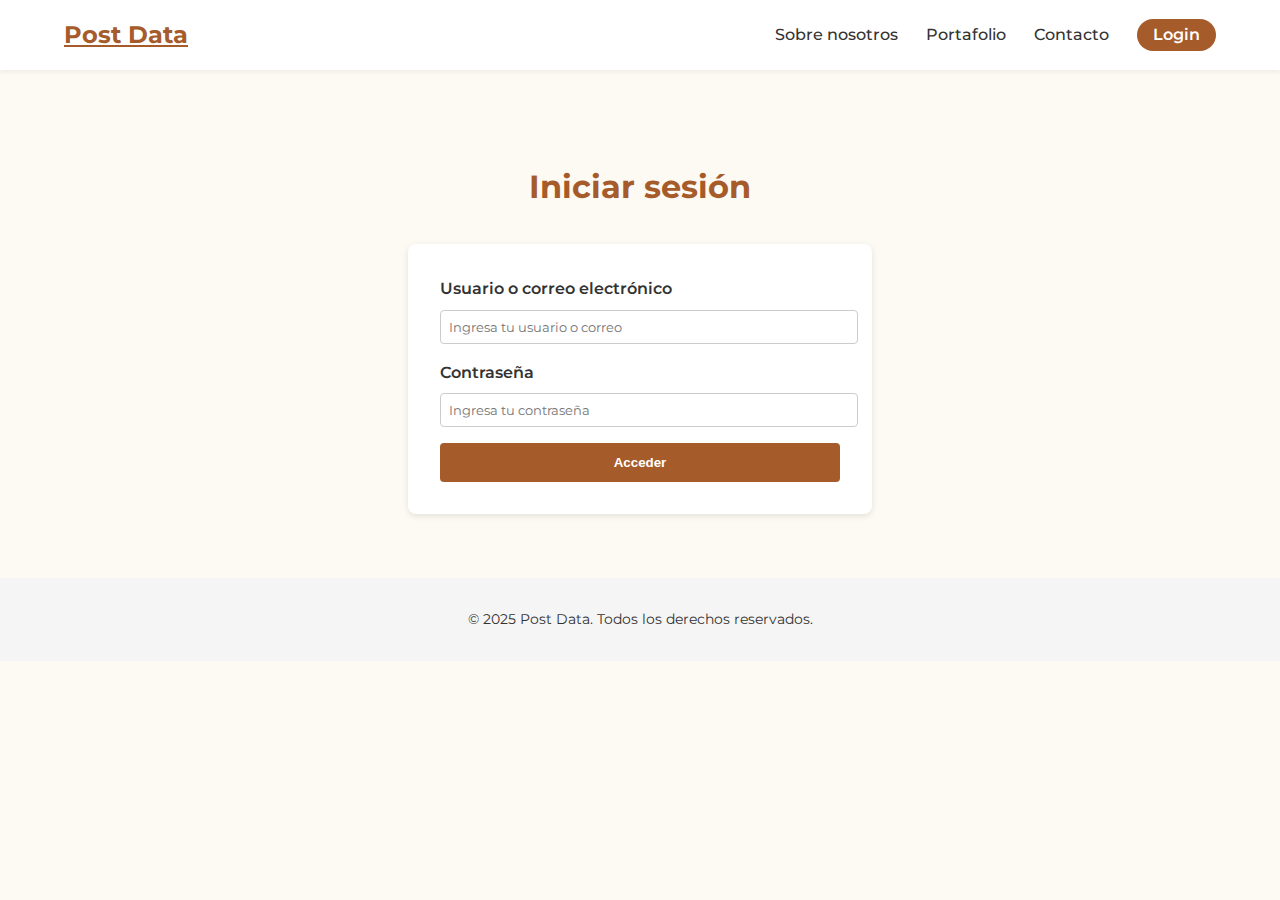
<file: login.html>
<!DOCTYPE html>
<html lang="es">
  <head>
    <meta charset="UTF-8" />
    <meta name="viewport" content="width=device-width, initial-scale=1.0" />
    <title>Login – Post Data</title>
    <!-- Google font to match the main site -->
    <link
      href="https://fonts.googleapis.com/css2?family=Montserrat:wght@400;600;700&display=swap"
      rel="stylesheet"
    />
    <!-- Font Awesome for potential icons -->
    <link
      rel="stylesheet"
      href="https://cdnjs.cloudflare.com/ajax/libs/font-awesome/6.5.0/css/all.min.css"
      integrity="sha512-sRG1q9Lja8XvJvJ+KErG3jB6/6dEFpphBZLXhE0pyYgK5A0/3j2qYdEWxV1xv1ou1xRBZtH27qFjX6Mz+gd/aQ=="
      crossorigin="anonymous"
      referrerpolicy="no-referrer"
    />
    <link rel="stylesheet" href="style.css" />
  </head>
  <body>
    <!-- Header reused from main site for consistent navigation -->
    <header class="header">
      <div class="container header-content">
        <!-- Clicking the logo returns to inicio -->
        <a href="index.html#" class="logo">Post Data</a>
        <nav class="navbar">
          <a href="index.html#about">Sobre nosotros</a>
          <a href="index.html#portfolio">Portafolio</a>
          <a href="index.html#contacto">Contacto</a>
          <!-- El botón de login permanece aquí para consistencia -->
          <a href="login.html" class="login-btn">Login</a>
        </nav>
      </div>
    </header>

    <!-- Sección de login con formulario -->
    <section class="login-section">
      <div class="container">
        <h2>Iniciar sesión</h2>
        <form class="login-form" action="#" method="post">
          <label for="username">Usuario o correo electrónico</label>
          <input
            type="text"
            id="username"
            name="username"
            placeholder="Ingresa tu usuario o correo"
            required
          />
          <label for="password">Contraseña</label>
          <input
            type="password"
            id="password"
            name="password"
            placeholder="Ingresa tu contraseña"
            required
          />
          <button type="submit">Acceder</button>
        </form>
      </div>
    </section>

    <!-- Footer reutilizado para coherencia -->
    <footer class="footer">
      <div class="container">
        <p>© 2025 Post Data. Todos los derechos reservados.</p>
      </div>
    </footer>
  </body>
</html>
</file>
<file: style.css>
/*
 * Estilos principales para el sitio de Post Data.
 * Una paleta cálida y neutra resalta la sensación artesanal.
 */

/* Variables de colores */
:root {
  --color-primario: #a65b2a; /* tono terracota para acentos */
  --color-primario-oscuro: #81411f;
  --color-fondo: #fdf9f3; /* fondo crema claro */
  --color-texto: #333333;
  --color-gris: #f5f5f5;
}

body {
  margin: 0;
  font-family: 'Montserrat', sans-serif;
  color: var(--color-texto);
  background-color: var(--color-fondo);
  line-height: 1.6;
}

/* Contenedor reutilizable */
.container {
  width: 90%;
  max-width: 1200px;
  margin: 0 auto;
}

/* Navegación superior */
.header {
  background-color: #ffffff;
  box-shadow: 0 2px 4px rgba(0, 0, 0, 0.06);
  position: sticky;
  top: 0;
  z-index: 100;
}
.header-content {
  display: flex;
  justify-content: space-between;
  align-items: center;
  padding: 1rem 0;
}
.logo {
  font-weight: 700;
  font-size: 1.5rem;
  color: var(--color-primario);
}
.navbar a {
  margin-left: 1.5rem;
  text-decoration: none;
  color: var(--color-texto);
  font-weight: 500;
  transition: color 0.2s;
}
.navbar a:hover {
  color: var(--color-primario);
}

/* Botón de login en la barra de navegación */
.navbar .login-btn {
  margin-left: 1.5rem;
  padding: 0.4rem 1rem;
  background-color: var(--color-primario);
  color: #ffffff;
  border-radius: 20px;
  font-weight: 600;
  text-decoration: none;
  transition: background-color 0.2s;
}
.navbar .login-btn:hover {
  background-color: var(--color-primario-oscuro);
  color: #ffffff;
}

/* Sección hero */
.hero {
  position: relative;
  height: 60vh;
  display: flex;
  align-items: center;
  justify-content: center;
  background-image: url('images/notebook.jpg');
  background-size: cover;
  background-position: center;
}
.hero-overlay {
  position: absolute;
  top: 0;
  left: 0;
  width: 100%;
  height: 100%;
  background-color: rgba(0, 0, 0, 0.45);
}
.hero-content {
  position: relative;
  z-index: 1;
  text-align: center;
  color: #ffffff;
}
.hero-content h1 {
  font-size: 2.5rem;
  margin-bottom: 1rem;
}
.hero-content p {
  font-size: 1.125rem;
  max-width: 600px;
  margin: 0 auto 2rem;
}
.btn-cta {
  display: inline-block;
  background-color: var(--color-primario);
  color: #ffffff;
  padding: 0.75rem 1.5rem;
  border-radius: 25px;
  text-decoration: none;
  font-weight: 600;
  transition: background-color 0.2s;
}
.btn-cta:hover {
  background-color: var(--color-primario-oscuro);
}

/* Sección sobre nosotros */
.about-section {
  padding: 4rem 0;
}
.about-section h2 {
  text-align: center;
  font-size: 2rem;
  margin-bottom: 1.5rem;
  color: var(--color-primario);
}
.about-section p {
  max-width: 800px;
  margin: 0 auto 1rem;
  text-align: center;
}

/* Portafolio */
.portfolio-section {
  background-color: var(--color-gris);
  padding: 4rem 0;
}
.portfolio-section h2 {
  text-align: center;
  font-size: 2rem;
  margin-bottom: 2rem;
  color: var(--color-primario);
}
.portfolio-grid {
  display: grid;
  grid-template-columns: repeat(auto-fit, minmax(250px, 1fr));
  gap: 2rem;
}
.portfolio-card {
  background-color: #ffffff;
  padding: 2rem;
  border-radius: 8px;
  box-shadow: 0 2px 6px rgba(0, 0, 0, 0.08);
  text-align: center;
  transition: transform 0.2s ease;
}
.portfolio-card:hover {
  transform: translateY(-5px);
}
.portfolio-card h3 {
  margin-top: 0.5rem;
  font-size: 1.25rem;
  color: var(--color-primario);
}
.portfolio-card p {
  font-size: 0.95rem;
}
.card-icon {
  font-size: 2rem;
  color: var(--color-primario);
  margin-bottom: 0.75rem;
}
.gallery {
  margin-top: 3rem;
  display: flex;
  justify-content: center;
}
.gallery img {
  width: 100%;
  max-width: 800px;
  border-radius: 8px;
  box-shadow: 0 2px 6px rgba(0, 0, 0, 0.08);
}

/* Sección de contacto */
.contact-section {
  padding: 4rem 0;
}
.contact-section h2 {
  text-align: center;
  font-size: 2rem;
  margin-bottom: 1.5rem;
  color: var(--color-primario);
}
.contact-section p {
  text-align: center;
  max-width: 700px;
  margin: 0 auto 2rem;
}
.contact-list {
  list-style: none;
  padding: 0;
  margin: 0 auto;
  max-width: 400px;
}
.contact-list li {
  display: flex;
  align-items: center;
  margin-bottom: 0.5rem;
  font-size: 1rem;
}
.contact-list i {
  margin-right: 0.5rem;
  color: var(--color-primario);
  font-size: 1.2rem;
}
.contact-list a {
  color: var(--color-texto);
  text-decoration: none;
  transition: color 0.2s;
}
.contact-list a:hover {
  color: var(--color-primario);
}

/* Footer */
.footer {
  background-color: var(--color-gris);
  padding: 1rem 0;
  text-align: center;
  font-size: 0.875rem;
  color: var(--color-texto);
}

/* Sección de login */
.login-section {
  padding: 4rem 0;
}

.login-section h2 {
  text-align: center;
  font-size: 2rem;
  margin-bottom: 2rem;
  color: var(--color-primario);
}

.login-form {
  max-width: 400px;
  margin: 0 auto;
  background-color: #ffffff;
  padding: 2rem;
  border-radius: 8px;
  box-shadow: 0 2px 6px rgba(0, 0, 0, 0.1);
}

.login-form label {
  display: block;
  margin-bottom: 0.5rem;
  font-weight: 600;
}

.login-form input {
  width: 100%;
  padding: 0.5rem;
  margin-bottom: 1rem;
  border: 1px solid #cccccc;
  border-radius: 4px;
  font-family: 'Montserrat', sans-serif;
}

.login-form button {
  width: 100%;
  background-color: var(--color-primario);
  color: #ffffff;
  padding: 0.75rem;
  border: none;
  border-radius: 4px;
  font-weight: 600;
  cursor: pointer;
  transition: background-color 0.2s;
}

.login-form button:hover {
  background-color: var(--color-primario-oscuro);
}
</file>
